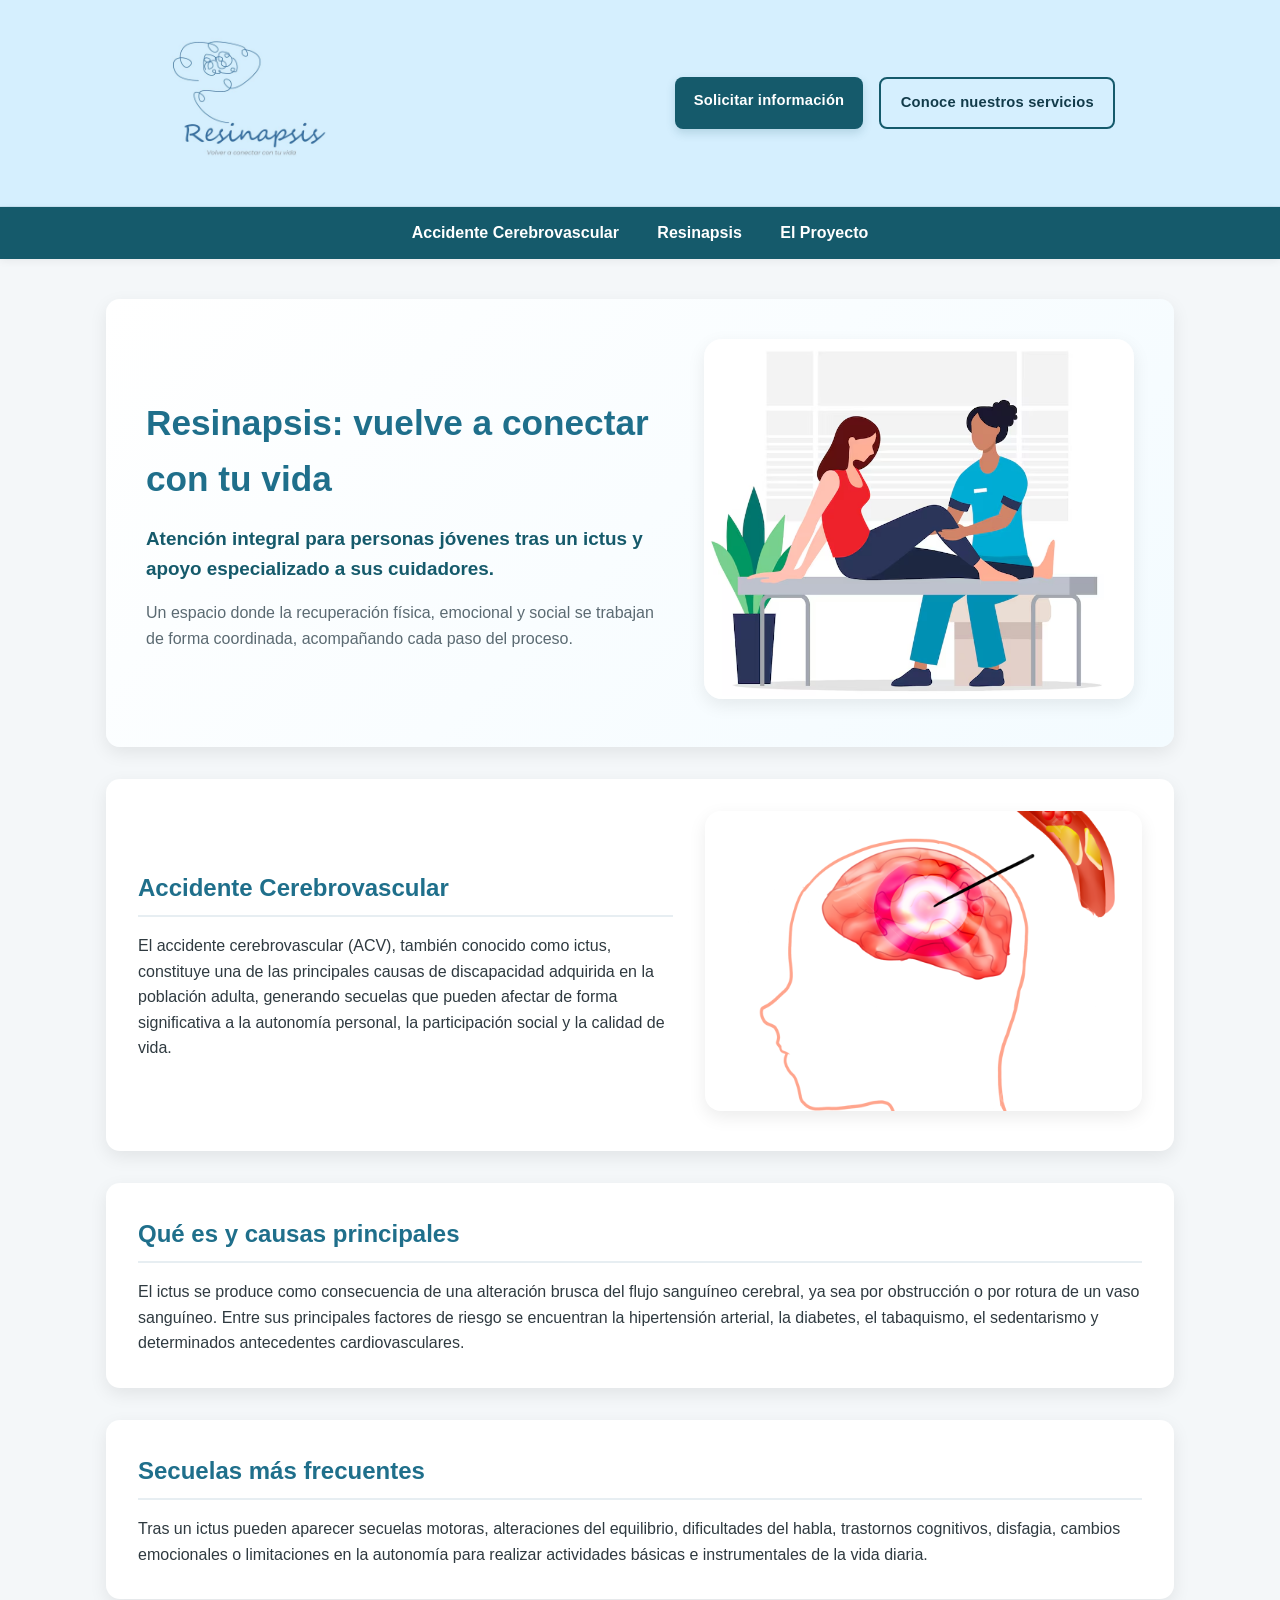
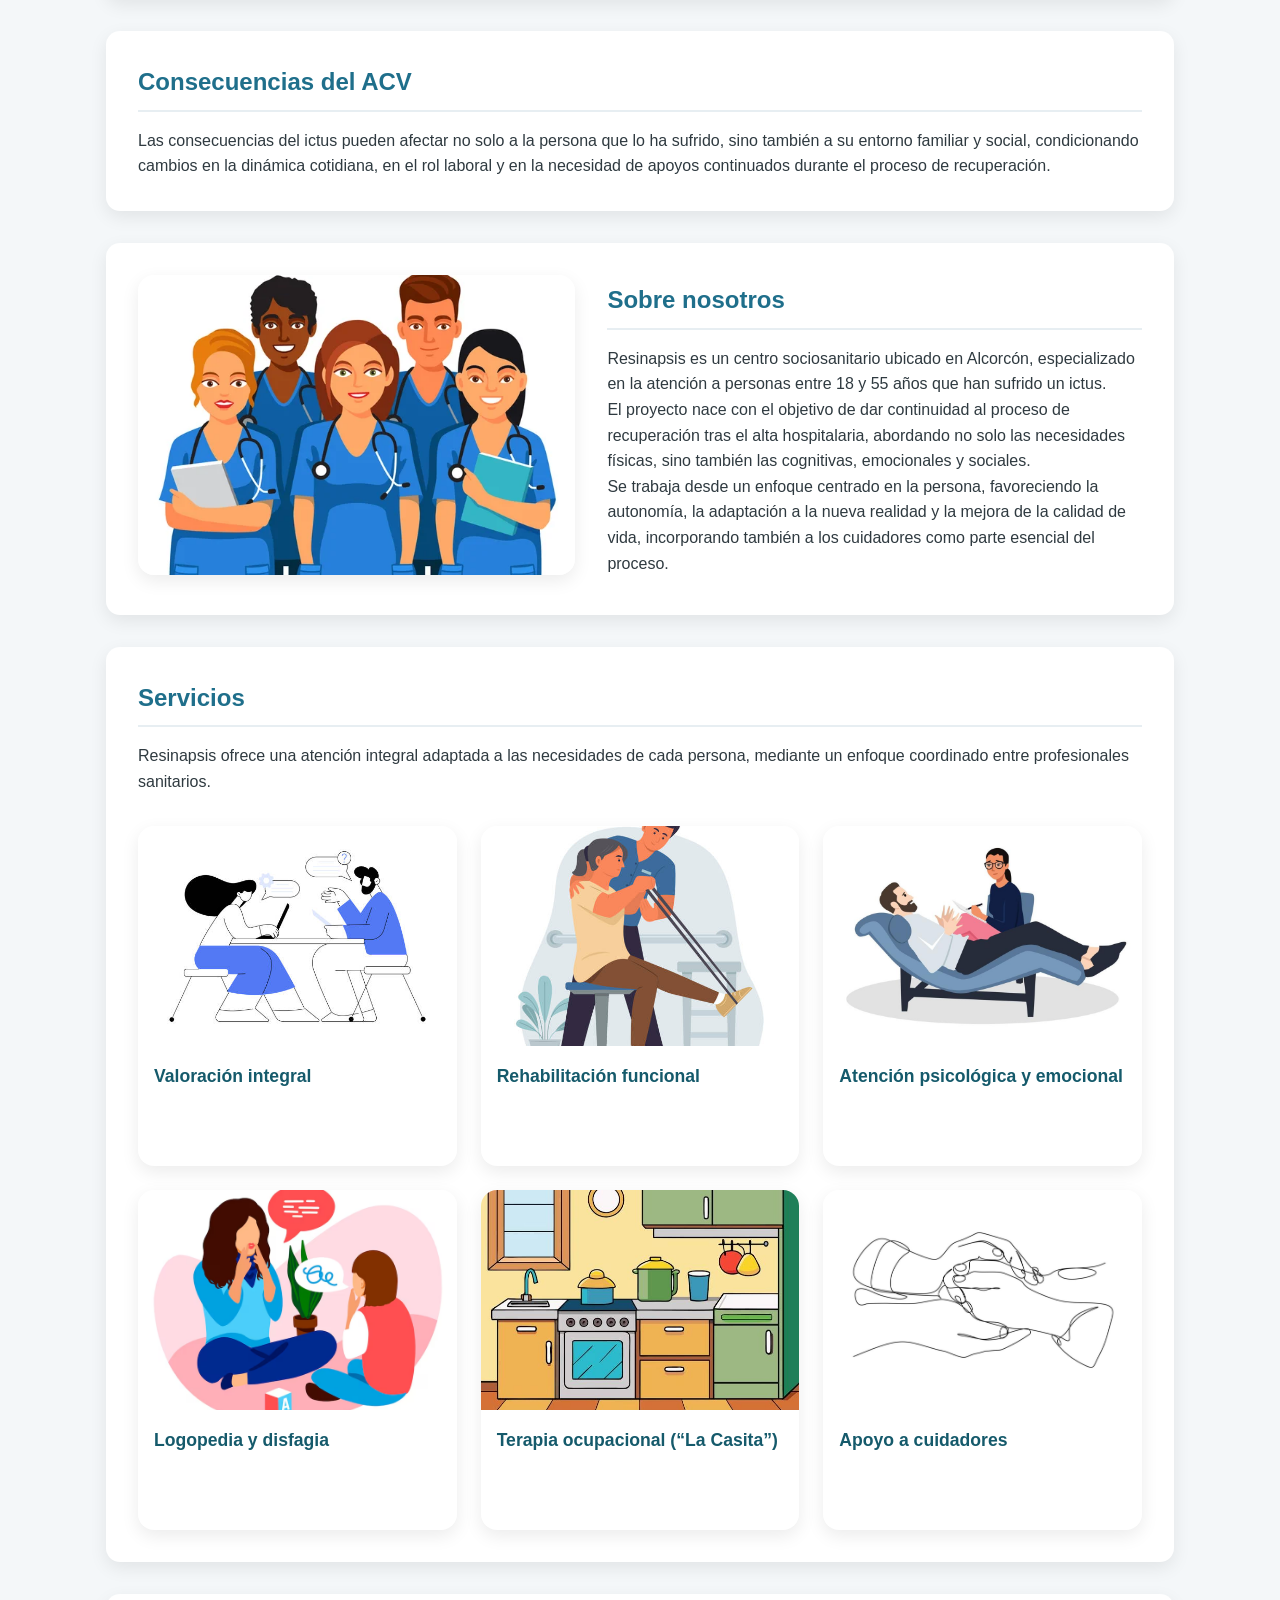
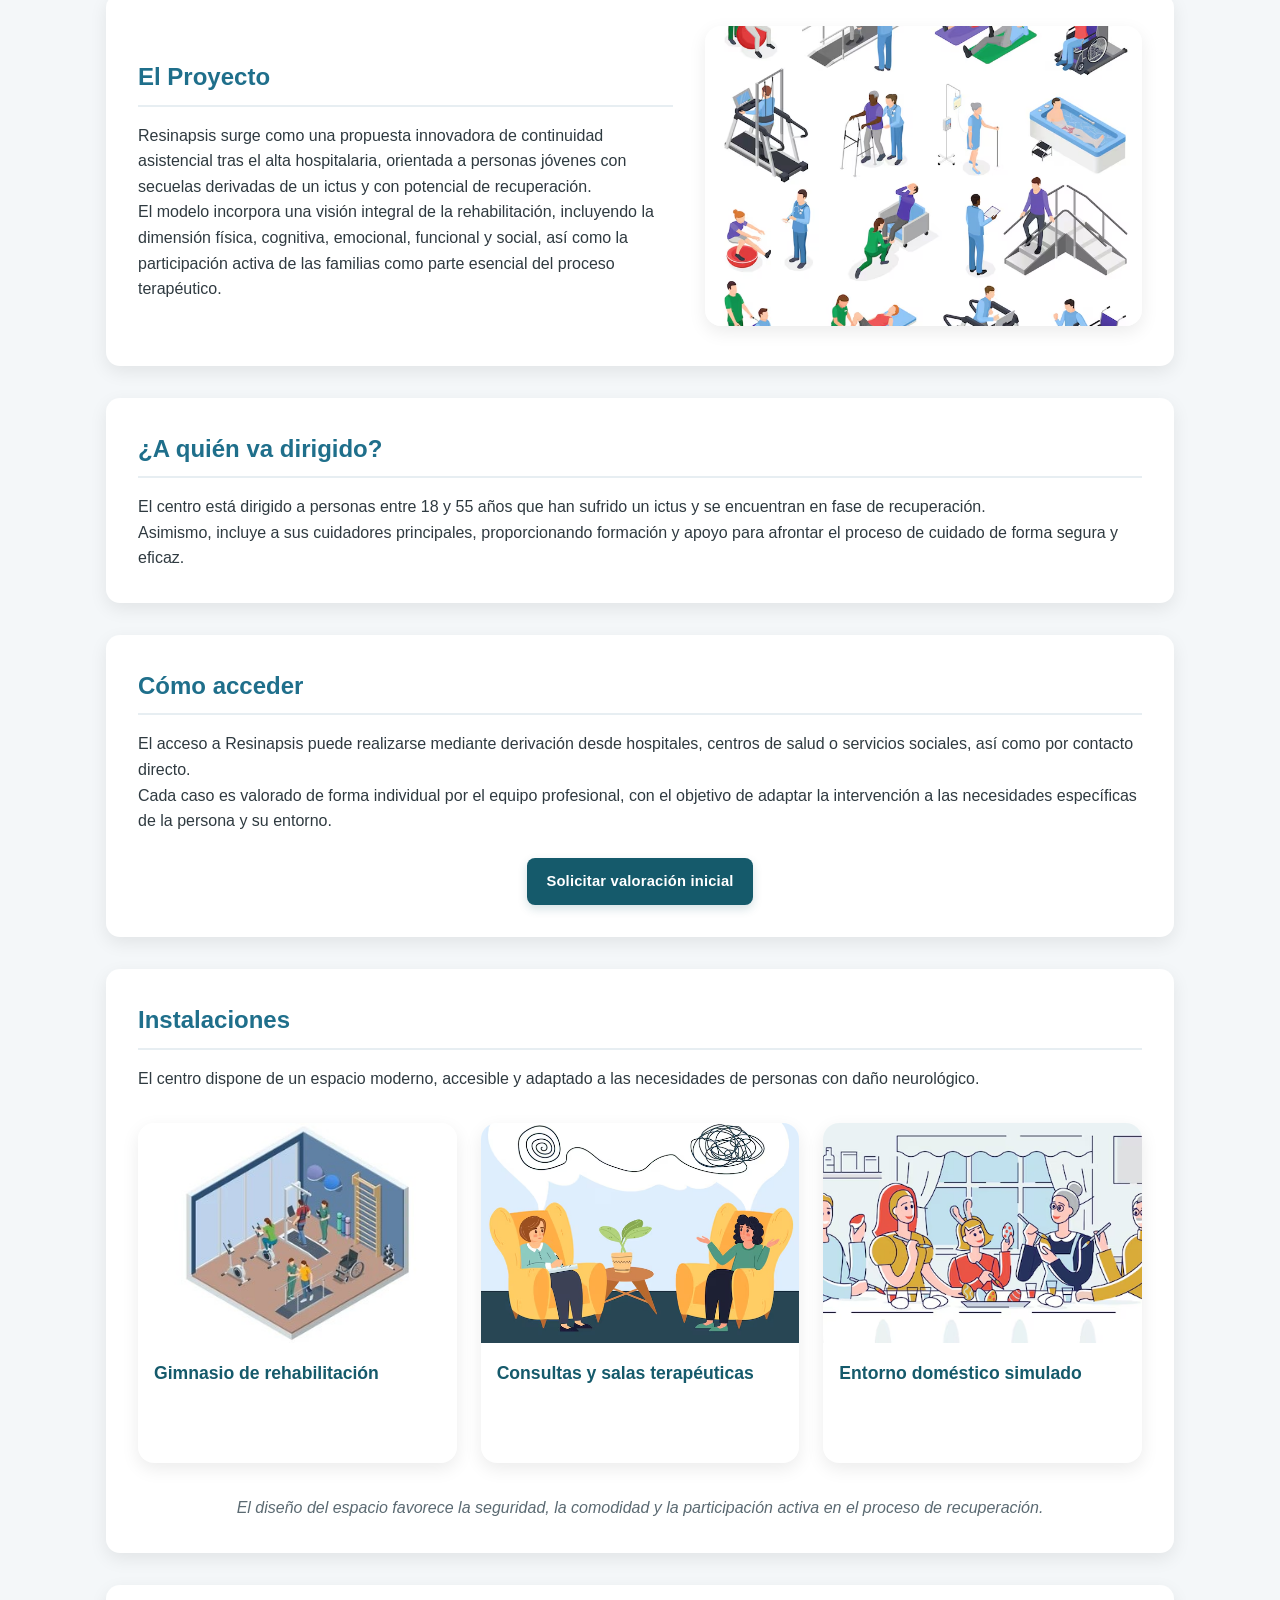
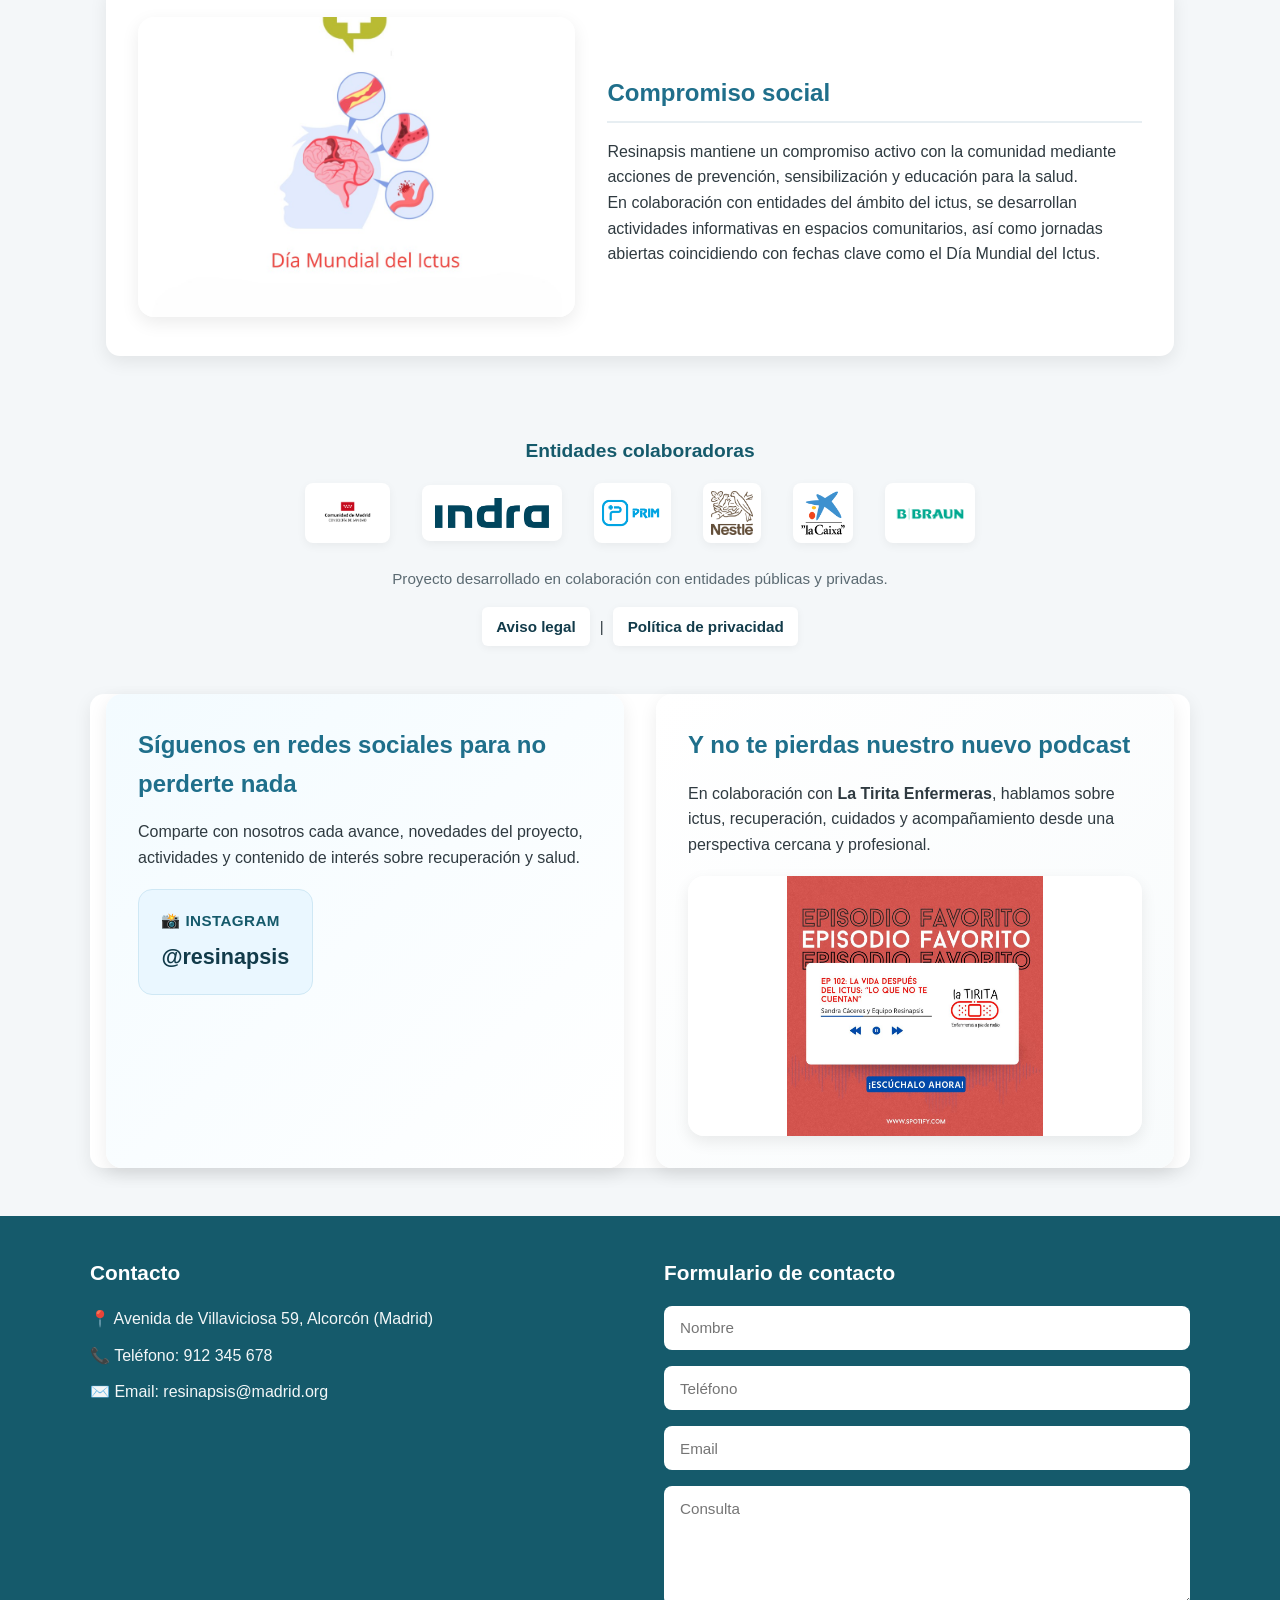
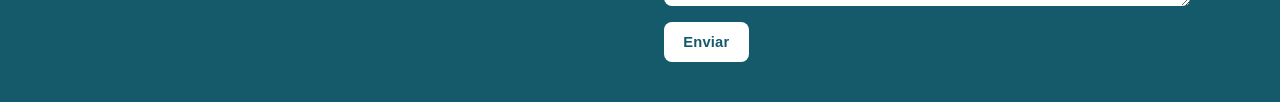
<file: index.html>
<!DOCTYPE html>
<html lang="es">
<head>
    <meta charset="UTF-8">
    <title>Resinapsis – Proyecto de Gestión en Enfermería</title>
    <meta name="viewport" content="width=device-width, initial-scale=1.0">
    <link rel="stylesheet" href="css/styles.css">
</head>
<body>

    <!-- CABECERA -->
    <header>
        <div class="header-top">
            <div class="header-text">
                <img src="assets/logo.jpeg" alt="Logo Resinapsis" class="logo-header">
            </div>

            <div class="header-buttons">
                <a href="#contacto" class="btn btn-primary">Solicitar información</a>
                <a href="#servicios" class="btn btn-secondary">Conoce nuestros servicios</a>
            </div>
        </div>
    </header>

    <!-- MENÚ DE NAVEGACIÓN -->
    <nav>
        <ul class="menu-principal">
            <li class="menu-item">
                <a href="#acv">Accidente Cerebrovascular</a>
                <ul class="submenu">
                    <li><a href="#acv-que-es">Qué es y causas principales</a></li>
                    <li><a href="#acv-secuelas">Secuelas más frecuentes</a></li>
                    <li><a href="#acv-consecuencias">Consecuencias del ACV</a></li>
                </ul>
            </li>

            <li class="menu-item">
                <a href="#sobre-nosotros">Resinapsis</a>
                <ul class="submenu">
                    <li><a href="#sobre-nosotros">Sobre nosotros</a></li>
                    <li><a href="#servicios">Servicios</a></li>
                    <li><a href="#compromiso-social">Compromiso social</a></li>
                </ul>
            </li>

            <li class="menu-item">
                <a href="#proyecto">El Proyecto</a>
                <ul class="submenu">
                    <li><a href="#dirigido">¿A quién va dirigido?</a></li>
                    <li><a href="#acceso">Cómo acceder</a></li>
                    <li><a href="#instalaciones">Instalaciones</a></li>
                </ul>
            </li>
        </ul>
    </nav>

    <!-- CONTENIDO PRINCIPAL -->
    <main>

        <!-- HERO -->
        <section class="hero">
            <div class="hero-content">
                <div class="hero-text-block">
                    <h2>Resinapsis: vuelve a conectar con tu vida</h2>
                    <p class="hero-subtitle">
                        Atención integral para personas jóvenes tras un ictus y apoyo especializado a sus cuidadores.
                    </p>
                    <p class="hero-text">
                        Un espacio donde la recuperación física, emocional y social se trabajan de forma coordinada,
                        acompañando cada paso del proceso.
                    </p>
                </div>

                <div class="hero-image">
                    <img src="assets/rehabilitacion.png" alt="Rehabilitación integral tras un ictus">
                </div>
            </div>
        </section>

        <!-- ACCIDENTE CEREBROVASCULAR -->
        <section id="acv" class="info-section">
            <div class="info-grid">
                <div class="info-text">
                    <h2>Accidente Cerebrovascular</h2>
                    <p>
                        El accidente cerebrovascular (ACV), también conocido como ictus, constituye una de las principales
                        causas de discapacidad adquirida en la población adulta, generando secuelas que pueden afectar de
                        forma significativa a la autonomía personal, la participación social y la calidad de vida.
                    </p>
                </div>
                <div class="info-image">
                    <img src="assets/accidente_cardio_vascular.jpg" alt="Información sobre accidente cerebrovascular">
                </div>
            </div>
        </section>

        <section id="acv-que-es">
            <h2>Qué es y causas principales</h2>
            <p>
                El ictus se produce como consecuencia de una alteración brusca del flujo sanguíneo cerebral, ya sea
                por obstrucción o por rotura de un vaso sanguíneo. Entre sus principales factores de riesgo se
                encuentran la hipertensión arterial, la diabetes, el tabaquismo, el sedentarismo y determinados
                antecedentes cardiovasculares.
            </p>
        </section>

        <section id="acv-secuelas">
            <h2>Secuelas más frecuentes</h2>
            <p>
                Tras un ictus pueden aparecer secuelas motoras, alteraciones del equilibrio, dificultades del habla,
                trastornos cognitivos, disfagia, cambios emocionales o limitaciones en la autonomía para realizar
                actividades básicas e instrumentales de la vida diaria.
            </p>
        </section>

        <section id="acv-consecuencias">
            <h2>Consecuencias del ACV</h2>
            <p>
                Las consecuencias del ictus pueden afectar no solo a la persona que lo ha sufrido, sino también a su
                entorno familiar y social, condicionando cambios en la dinámica cotidiana, en el rol laboral y en la
                necesidad de apoyos continuados durante el proceso de recuperación.
            </p>
        </section>

        <!-- SOBRE NOSOTROS -->
        <section id="sobre-nosotros" class="info-section">
            <div class="info-grid reverse">
                <div class="info-text">
                    <h2>Sobre nosotros</h2>
                    <p>
                        Resinapsis es un centro sociosanitario ubicado en Alcorcón, especializado en la atención a personas
                        entre 18 y 55 años que han sufrido un ictus.
                    </p>
                    <p>
                        El proyecto nace con el objetivo de dar continuidad al proceso de recuperación tras el alta
                        hospitalaria, abordando no solo las necesidades físicas, sino también las cognitivas, emocionales y
                        sociales.
                    </p>
                    <p>
                        Se trabaja desde un enfoque centrado en la persona, favoreciendo la autonomía, la adaptación a la
                        nueva realidad y la mejora de la calidad de vida, incorporando también a los cuidadores como parte
                        esencial del proceso.
                    </p>
                </div>
                <div class="info-image">
                    <img src="assets/equipo.jpg" alt="Equipo de atención sociosanitaria">
                </div>
            </div>
        </section>

        <!-- SERVICIOS -->
        <section id="servicios">
            <h2>Servicios</h2>
            <p>
                Resinapsis ofrece una atención integral adaptada a las necesidades de cada persona, mediante un
                enfoque coordinado entre profesionales sanitarios.
            </p>

            <div class="cards-grid">

                <div class="flip-card">
                    <div class="flip-card-inner">
                        <div class="flip-card-front">
                            <img src="assets/servicio-valoracion.jpg" alt="Valoración integral">
                            <h3>Valoración integral</h3>
                        </div>
                        <div class="flip-card-back">
                            <h3>Valoración integral</h3>
                            <p>
                                Evaluación inicial realizada por un equipo formado por medicina, enfermería, fisioterapia,
                                terapia ocupacional, logopedia, psicología y trabajo social.
                            </p>
                        </div>
                    </div>
                </div>

                <div class="flip-card">
                    <div class="flip-card-inner">
                        <div class="flip-card-front">
                            <img src="assets/servicio-rehabilitacion.jpg" alt="Rehabilitación funcional">
                            <h3>Rehabilitación funcional</h3>
                        </div>
                        <div class="flip-card-back">
                            <h3>Rehabilitación funcional</h3>
                            <p>
                                Intervenciones dirigidas a mejorar la movilidad, el equilibrio y la autonomía en las
                                actividades de la vida diaria.
                            </p>
                        </div>
                    </div>
                </div>

                <div class="flip-card">
                    <div class="flip-card-inner">
                        <div class="flip-card-front">
                            <img src="assets/servicio-psicologia.jpg" alt="Atención psicológica y emocional">
                            <h3>Atención psicológica y emocional</h3>
                        </div>
                        <div class="flip-card-back">
                            <h3>Atención psicológica y emocional</h3>
                            <p>
                                Apoyo orientado a la adaptación al proceso, manejo emocional y mejora del bienestar psicológico.
                            </p>
                        </div>
                    </div>
                </div>

                <div class="flip-card">
                    <div class="flip-card-inner">
                        <div class="flip-card-front">
                            <img src="assets/servicio-logopedia.jpg" alt="Logopedia y disfagia">
                            <h3>Logopedia y disfagia</h3>
                        </div>
                        <div class="flip-card-back">
                            <h3>Logopedia y disfagia</h3>
                            <p>
                                Recuperación de la comunicación y tratamiento de alteraciones de la deglución, incluyendo
                                formación a cuidadores para un manejo seguro en domicilio.
                            </p>
                        </div>
                    </div>
                </div>

                <div class="flip-card">
                    <div class="flip-card-inner">
                        <div class="flip-card-front">
                            <img src="assets/servicio-casita.jpg" alt="Terapia ocupacional La Casita">
                            <h3>Terapia ocupacional (“La Casita”)</h3>
                        </div>
                        <div class="flip-card-back">
                            <h3>Terapia ocupacional (“La Casita”)</h3>
                            <p>
                                Entrenamiento en un entorno simulado del hogar para facilitar la autonomía en actividades cotidianas.
                            </p>
                        </div>
                    </div>
                </div>

                <div class="flip-card">
                    <div class="flip-card-inner">
                        <div class="flip-card-front">
                            <img src="assets/servicio-cuidadores.jpg" alt="Apoyo a cuidadores">
                            <h3>Apoyo a cuidadores</h3>
                        </div>
                        <div class="flip-card-back">
                            <h3>Apoyo a cuidadores</h3>
                            <p>
                                Formación, acompañamiento y herramientas para mejorar el cuidado y prevenir el desgaste.
                            </p>
                        </div>
                    </div>
                </div>

            </div>
        </section>

        <!-- EL PROYECTO -->
        <section id="proyecto" class="info-section">
            <div class="info-grid">
                <div class="info-text">
                    <h2>El Proyecto</h2>
                    <p>
                        Resinapsis surge como una propuesta innovadora de continuidad asistencial tras el alta hospitalaria,
                        orientada a personas jóvenes con secuelas derivadas de un ictus y con potencial de recuperación.
                    </p>
                    <p>
                        El modelo incorpora una visión integral de la rehabilitación, incluyendo la dimensión física,
                        cognitiva, emocional, funcional y social, así como la participación activa de las familias como parte
                        esencial del proceso terapéutico.
                    </p>
                </div>
                <div class="info-image">
                    <img src="assets/proyecto.jpg" alt="Proyecto de rehabilitación neurológica">
                </div>
            </div>
        </section>

        <section id="dirigido">
            <h2>¿A quién va dirigido?</h2>
            <p>
                El centro está dirigido a personas entre 18 y 55 años que han sufrido un ictus y se encuentran en
                fase de recuperación.
            </p>
            <p>
                Asimismo, incluye a sus cuidadores principales, proporcionando formación y apoyo para afrontar el
                proceso de cuidado de forma segura y eficaz.
            </p>
        </section>

        <section id="acceso">
            <h2>Cómo acceder</h2>
            <p>
                El acceso a Resinapsis puede realizarse mediante derivación desde hospitales, centros de salud o
                servicios sociales, así como por contacto directo.
            </p>
            <p>
                Cada caso es valorado de forma individual por el equipo profesional, con el objetivo de adaptar la
                intervención a las necesidades específicas de la persona y su entorno.
            </p>

            <div class="section-button">
                <a href="#contacto" class="btn btn-primary">Solicitar valoración inicial</a>
            </div>
        </section>

        <!-- INSTALACIONES -->
        <section id="instalaciones">
            <h2>Instalaciones</h2>
            <p>
                El centro dispone de un espacio moderno, accesible y adaptado a las necesidades de personas con daño
                neurológico.
            </p>

            <div class="cards-grid">

                <div class="flip-card">
                    <div class="flip-card-inner">
                        <div class="flip-card-front">
                            <img src="assets/instalacion-gimnasio.jpg" alt="Gimnasio de rehabilitación">
                            <h3>Gimnasio de rehabilitación</h3>
                        </div>
                        <div class="flip-card-back">
                            <h3>Gimnasio de rehabilitación</h3>
                            <p>
                                Espacio destinado al trabajo físico y funcional, orientado a la recuperación de la movilidad,
                                el equilibrio y la coordinación.
                            </p>
                        </div>
                    </div>
                </div>

                <div class="flip-card">
                    <div class="flip-card-inner">
                        <div class="flip-card-front">
                            <img src="assets/instalacion-salas.jpg" alt="Consultas y salas terapéuticas">
                            <h3>Consultas y salas terapéuticas</h3>
                        </div>
                        <div class="flip-card-back">
                            <h3>Consultas y salas terapéuticas</h3>
                            <p>
                                Áreas específicas para logopedia, psicología, enfermería, medicina y trabajo interdisciplinar.
                            </p>
                        </div>
                    </div>
                </div>

                <div class="flip-card">
                    <div class="flip-card-inner">
                        <div class="flip-card-front">
                            <img src="assets/instalacion-casita.jpg" alt="Entorno doméstico simulado">
                            <h3>Entorno doméstico simulado</h3>
                        </div>
                        <div class="flip-card-back">
                            <h3>Entorno doméstico simulado</h3>
                            <p>
                                Zona adaptada para terapia ocupacional que facilita el entrenamiento en actividades cotidianas
                                en un contexto similar al hogar.
                            </p>
                        </div>
                    </div>
                </div>

            </div>

            <p class="facility-note">
                El diseño del espacio favorece la seguridad, la comodidad y la participación activa en el proceso de recuperación.
            </p>
        </section>

        <!-- COMPROMISO SOCIAL -->
        <section id="compromiso-social" class="info-section">
            <div class="info-grid reverse">
                <div class="info-text">
                    <h2>Compromiso social</h2>
                    <p>
                        Resinapsis mantiene un compromiso activo con la comunidad mediante acciones de prevención,
                        sensibilización y educación para la salud.
                    </p>
                    <p>
                        En colaboración con entidades del ámbito del ictus, se desarrollan actividades informativas en
                        espacios comunitarios, así como jornadas abiertas coincidiendo con fechas clave como el Día Mundial
                        del Ictus.
                    </p>
                </div>
                <div class="info-image">
                    <img src="assets/compromiso.jpg" alt="Compromiso social y educación para la salud">
                </div>
            </div>
        </section>

    </main>

    <!-- BLOQUE EXTRA -->
    <div class="footer-extra">
        <div class="footer-logos">
            <h3>Entidades colaboradoras</h3>
            <div class="logos-container">
                <img src="assets/logo1.png" alt="Logo Consejería de Sanidad Comunidad de Madrid">
                <img src="assets/logo2.png" alt="Logo Indra">
                <img src="assets/logo3.png" alt="Logo Prim Group">
                <img src="assets/logo4.png" alt="Logo Nestlé">
                <img src="assets/logo5.png" alt="Logo La Caixa">
                <img src="assets/logo6.png" alt="Logo B. Braun">
            </div>
        </div>

        <p class="footer-collab-text">
            Proyecto desarrollado en colaboración con entidades públicas y privadas.
        </p>

        <div class="footer-links">
            <a href="pages/aviso-legal.html">Aviso legal</a>
            <span>|</span>
            <a href="pages/politica-privacidad.html">Política de privacidad</a>
        </div>
    </div>

    <!-- REDES Y PODCAST -->
    <section class="community-section">
        <div class="community-grid">

            <!-- REDES SOCIALES -->
            <div class="community-card social-card">
                <h2>Síguenos en redes sociales para no perderte nada</h2>
                <p>
                    Comparte con nosotros cada avance, novedades del proyecto, actividades y contenido de interés sobre recuperación y salud.
                </p>

                <div class="social-box">
                    <span class="social-label">📸 Instagram</span>
                    <a href="#" class="social-link">@resinapsis</a>
                </div>
            </div>

            <!-- PODCAST -->
            <div class="community-card podcast-card">
                <h2>Y no te pierdas nuestro nuevo podcast</h2>
                <p>
                    En colaboración con <strong>La Tirita Enfermeras</strong>, hablamos sobre ictus, recuperación, cuidados y acompañamiento desde una perspectiva cercana y profesional.
                </p>

                <a href="#" class="podcast-preview">
                    <img src="assets/podcast-preview.jpeg" alt="Podcast Resinapsis con La Tirita Enfermeras">
                </a>
            </div>

        </div>
    </section>

    <!-- PIE DE PÁGINA / CONTACTO -->
    <footer id="contacto">
        <div class="footer-container">
            <div class="footer-info">
                <h3>Contacto</h3>
                <p>📍 Avenida de Villaviciosa 59, Alcorcón (Madrid)</p>
                <p>📞 Teléfono: 912 345 678</p>
                <p>✉️ Email: resinapsis@madrid.org</p>
            </div>

            <div class="footer-form">
                <h3>Formulario de contacto</h3>
                <form>
                    <input type="text" name="nombre" placeholder="Nombre">
                    <input type="tel" name="telefono" placeholder="Teléfono">
                    <input type="email" name="email" placeholder="Email">
                    <textarea name="consulta" rows="4" placeholder="Consulta"></textarea>
                    <button type="submit" class="btn btn-primary">Enviar</button>
                </form>
            </div>
        </div>
    </footer>

</body>
</html>
</file>
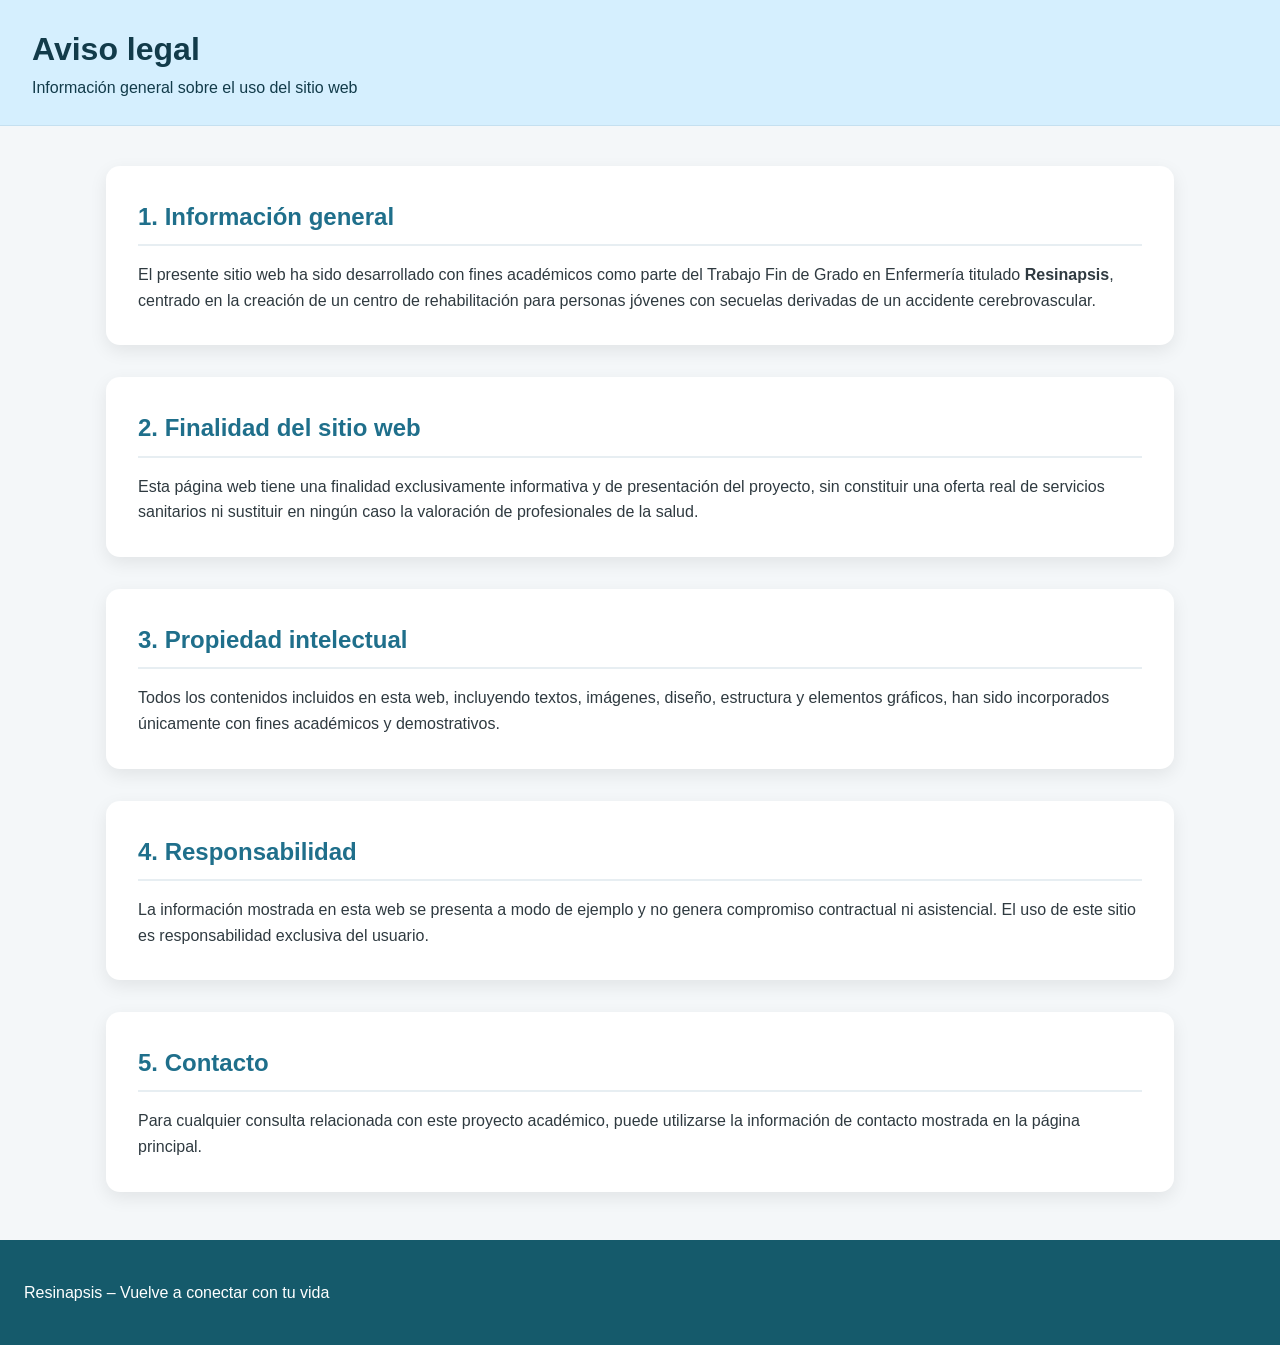
<file: pages/aviso-legal.html>
<!DOCTYPE html>
<html lang="es">
<head>
    <meta charset="UTF-8">
    <title>Aviso legal – Resinapsis</title>
    <meta name="viewport" content="width=device-width, initial-scale=1.0">
    <link rel="stylesheet" href="../css/styles.css">
</head>
<body>

    <header>
        <h1>Aviso legal</h1>
        <p>Información general sobre el uso del sitio web</p>
    </header>

    <main>
        <section>
            <h2>1. Información general</h2>
            <p>
                El presente sitio web ha sido desarrollado con fines académicos como parte del
                Trabajo Fin de Grado en Enfermería titulado <strong>Resinapsis</strong>, centrado
                en la creación de un centro de rehabilitación para personas jóvenes con secuelas
                derivadas de un accidente cerebrovascular.
            </p>
        </section>

        <section>
            <h2>2. Finalidad del sitio web</h2>
            <p>
                Esta página web tiene una finalidad exclusivamente informativa y de presentación
                del proyecto, sin constituir una oferta real de servicios sanitarios ni sustituir
                en ningún caso la valoración de profesionales de la salud.
            </p>
        </section>

        <section>
            <h2>3. Propiedad intelectual</h2>
            <p>
                Todos los contenidos incluidos en esta web, incluyendo textos, imágenes, diseño,
                estructura y elementos gráficos, han sido incorporados únicamente con fines
                académicos y demostrativos.
            </p>
        </section>

        <section>
            <h2>4. Responsabilidad</h2>
            <p>
                La información mostrada en esta web se presenta a modo de ejemplo y no genera
                compromiso contractual ni asistencial. El uso de este sitio es responsabilidad
                exclusiva del usuario.
            </p>
        </section>

        <section>
            <h2>5. Contacto</h2>
            <p>
                Para cualquier consulta relacionada con este proyecto académico, puede utilizarse
                la información de contacto mostrada en la página principal.
            </p>
        </section>
    </main>

    <footer>
        <p>Resinapsis – Vuelve a conectar con tu vida</p>
    </footer>

</body>
</html>
</file>
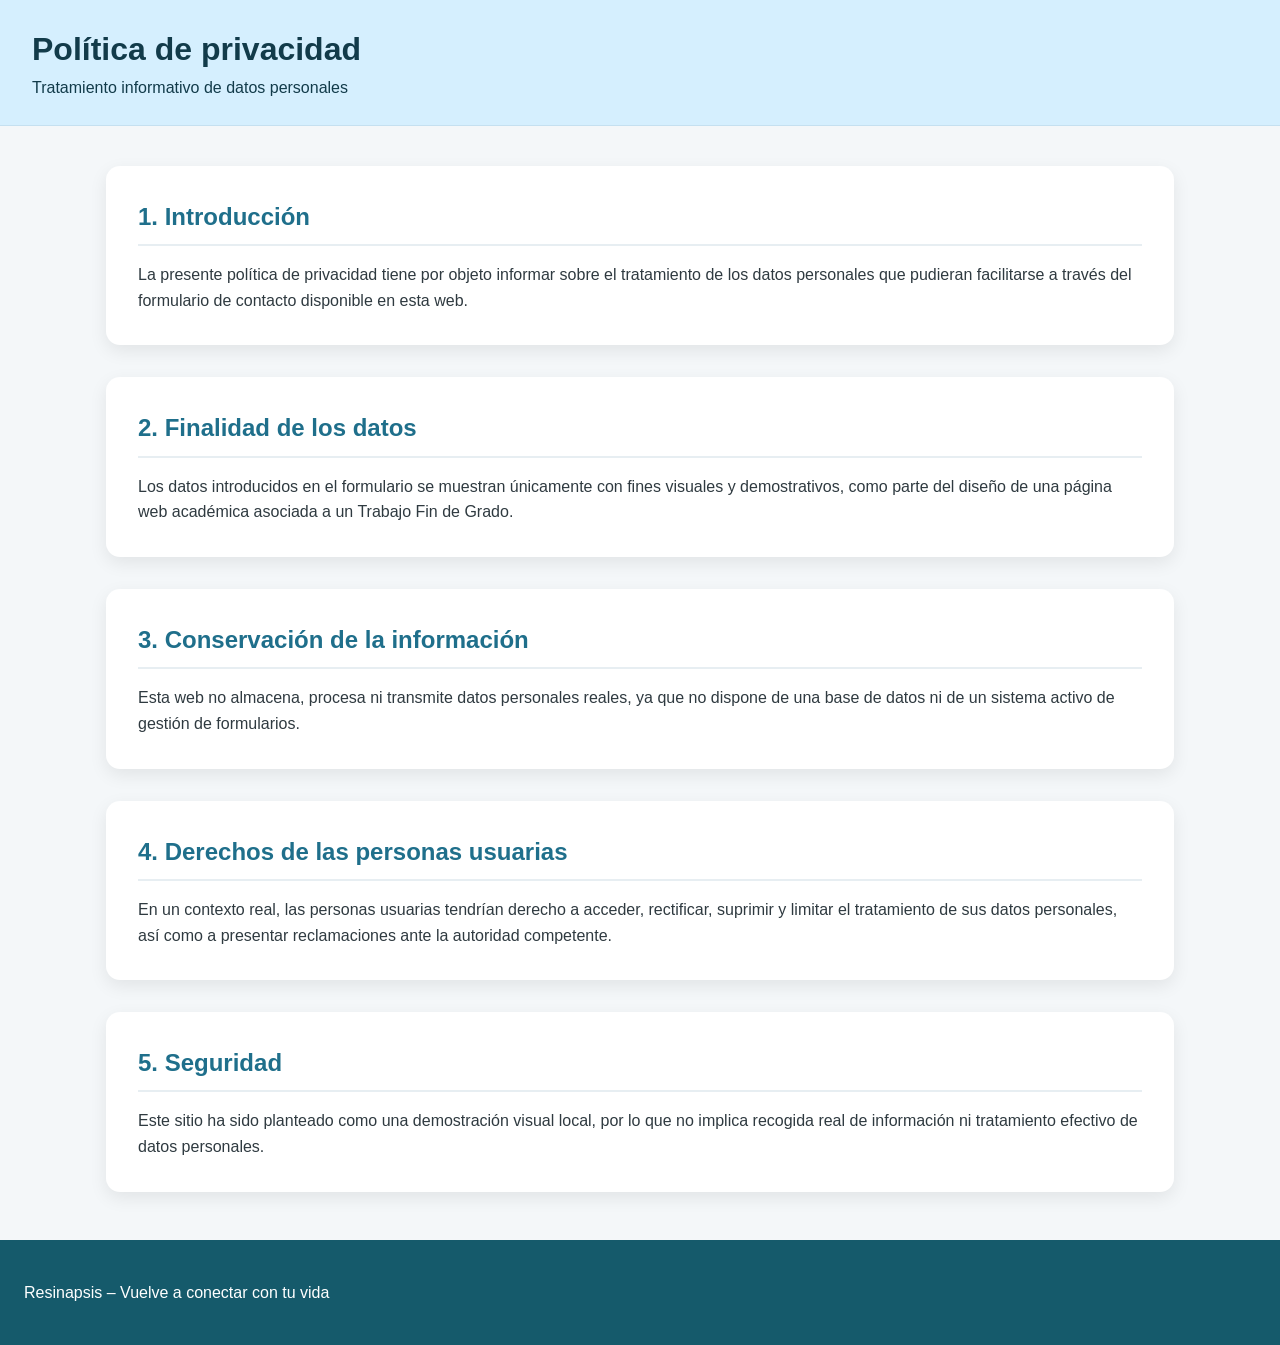
<file: pages/politica-privacidad.html>
<!DOCTYPE html>
<html lang="es">
<head>
    <meta charset="UTF-8">
    <title>Política de privacidad – Resinapsis</title>
    <meta name="viewport" content="width=device-width, initial-scale=1.0">
    <link rel="stylesheet" href="../css/styles.css">
</head>
<body>

    <header>
        <h1>Política de privacidad</h1>
        <p>Tratamiento informativo de datos personales</p>
    </header>

    <main>
        <section>
            <h2>1. Introducción</h2>
            <p>
                La presente política de privacidad tiene por objeto informar sobre el tratamiento
                de los datos personales que pudieran facilitarse a través del formulario de contacto
                disponible en esta web.
            </p>
        </section>

        <section>
            <h2>2. Finalidad de los datos</h2>
            <p>
                Los datos introducidos en el formulario se muestran únicamente con fines visuales
                y demostrativos, como parte del diseño de una página web académica asociada a un
                Trabajo Fin de Grado.
            </p>
        </section>

        <section>
            <h2>3. Conservación de la información</h2>
            <p>
                Esta web no almacena, procesa ni transmite datos personales reales, ya que no dispone
                de una base de datos ni de un sistema activo de gestión de formularios.
            </p>
        </section>

        <section>
            <h2>4. Derechos de las personas usuarias</h2>
            <p>
                En un contexto real, las personas usuarias tendrían derecho a acceder, rectificar,
                suprimir y limitar el tratamiento de sus datos personales, así como a presentar
                reclamaciones ante la autoridad competente.
            </p>
        </section>

        <section>
            <h2>5. Seguridad</h2>
            <p>
                Este sitio ha sido planteado como una demostración visual local, por lo que no
                implica recogida real de información ni tratamiento efectivo de datos personales.
            </p>
        </section>
    </main>

    <footer>
        <p>Resinapsis – Vuelve a conectar con tu vida</p>
    </footer>

</body>
</html>
</file>
<file: css/styles.css>
/* ===============================
   VARIABLES Y RESET
   =============================== */

:root {
    --header-bg: #d5effe;
    --primary: #1f6f8b;
    --primary-dark: #155a6b;
    --primary-darker: #123b4a;
    --accent-light: #eaf7ff;
    --text-main: #2f3a40;
    --text-soft: #5b6a72;
    --white: #ffffff;
    --border-light: #dbe8ed;
    --shadow-soft: 0 6px 18px rgba(0, 0, 0, 0.08);
    --radius: 14px;
}

* {
    margin: 0;
    padding: 0;
    box-sizing: border-box;
}

html {
    scroll-behavior: smooth;
}

body {
    font-family: "Segoe UI", Arial, sans-serif;
    background-color: #f4f7f9;
    color: var(--text-main);
    line-height: 1.6;
}

/* ===============================
   CABECERA
   =============================== */

header {
    background-color: var(--header-bg);
    color: var(--primary-darker);
    padding: 1.5rem 2rem;
    border-bottom: 1px solid rgba(18, 59, 74, 0.08);
}

.header-top {
    display: flex;
    justify-content: space-between;
    align-items: center;
    max-width: 950px;
    margin: 0 auto;
    gap: 1.5rem;
    flex-wrap: wrap;
}

.header-text {
    text-align: left;
    max-width: 520px;
}

.logo-header {
    max-width: 180px;
    height: auto;
    display: block;
    margin-bottom: 0.5rem;
}

.header-buttons {
    display: flex;
    gap: 1rem;
    flex-wrap: wrap;
}

/* ===============================
   BOTONES
   =============================== */

.btn {
    text-decoration: none;
    padding: 0.75rem 1.2rem;
    border-radius: 8px;
    font-weight: 700;
    transition: all 0.25s ease;
    display: inline-block;
    border: none;
    cursor: pointer;
    font-size: 0.92rem;
    letter-spacing: 0.2px;
}

.btn-primary {
    background-color: var(--primary-dark);
    color: var(--white);
    box-shadow: 0 4px 10px rgba(21, 90, 107, 0.18);
}

.btn-primary:hover {
    background-color: var(--primary-darker);
    transform: translateY(-2px);
}

.btn-secondary {
    background-color: transparent;
    color: var(--primary-darker);
    border: 2px solid var(--primary-dark);
}

.btn-secondary:hover {
    background-color: rgba(21, 90, 107, 0.08);
    transform: translateY(-2px);
}

/* ===============================
   NAVEGACIÓN
   =============================== */

nav {
    background-color: var(--primary-dark);
    box-shadow: 0 2px 8px rgba(0, 0, 0, 0.06);
}

.menu-principal {
    list-style: none;
    display: flex;
    justify-content: center;
    position: relative;
    flex-wrap: wrap;
}

.menu-item {
    position: relative;
}

.menu-item > a {
    color: var(--white);
    text-decoration: none;
    font-weight: 600;
    padding: 0.85rem 1.2rem;
    display: block;
    border-radius: 6px;
    transition: background-color 0.25s ease;
}

.menu-item > a:hover {
    background-color: var(--primary);
}

.submenu {
    list-style: none;
    position: absolute;
    top: 100%;
    left: 0;
    min-width: 260px;
    background-color: var(--white);
    box-shadow: var(--shadow-soft);
    border-radius: 10px;
    display: none;
    z-index: 1000;
    overflow: hidden;
}

.menu-item:hover .submenu {
    display: block;
}

.submenu li a {
    display: block;
    padding: 0.75rem 1rem;
    text-decoration: none;
    color: var(--text-main);
    font-size: 0.95rem;
    transition: background-color 0.2s ease, color 0.2s ease;
}

.submenu li a:hover {
    background-color: #f0f8fc;
    color: var(--primary);
}

.submenu li:not(:last-child) a {
    border-bottom: 1px solid #edf2f5;
}

/* ===============================
   MAIN Y SECCIONES
   =============================== */

main {
    max-width: 1100px;
    margin: 2.5rem auto;
    padding: 0 1rem;
}

section {
    background-color: var(--white);
    padding: 2rem;
    margin-bottom: 2rem;
    border-radius: var(--radius);
    box-shadow: var(--shadow-soft);
}

section h2 {
    color: var(--primary);
    margin-bottom: 1rem;
    border-bottom: 2px solid #e7eef2;
    padding-bottom: 0.5rem;
}

section h3 {
    color: var(--primary-dark);
    margin-bottom: 0.7rem;
    font-size: 1.1rem;
}

section p {
    font-size: 1rem;
    text-align: left;
    color: var(--text-main);
}

/* ===============================
   HERO
   =============================== */

.hero {
    padding: 2.5rem;
    background: linear-gradient(135deg, #ffffff 0%, #f3fbff 100%);
}

.hero-content {
    display: grid;
    grid-template-columns: 1.1fr 0.9fr;
    gap: 2rem;
    align-items: center;
}

.hero-text-block h2 {
    font-size: 2.2rem;
    border-bottom: none;
    padding-bottom: 0;
    margin-bottom: 1rem;
}

.hero-subtitle {
    font-size: 1.18rem;
    font-weight: 600;
    color: var(--primary-dark);
    margin-bottom: 1rem;
}

.hero-text {
    color: var(--text-soft);
    max-width: 650px;
}

.hero-image img {
    width: 100%;
    height: 360px;
    object-fit: cover;
    border-radius: 18px;
    box-shadow: var(--shadow-soft);
}

/* ===============================
   SECCIONES CON IMAGEN
   =============================== */

.info-grid {
    display: grid;
    grid-template-columns: 1.1fr 0.9fr;
    gap: 2rem;
    align-items: center;
}

.info-grid.reverse {
    grid-template-columns: 0.9fr 1.1fr;
}

.info-grid.reverse .info-text {
    order: 2;
}

.info-grid.reverse .info-image {
    order: 1;
}

.info-image img {
    width: 100%;
    height: 300px;
    object-fit: cover;
    border-radius: 16px;
    box-shadow: var(--shadow-soft);
}

/* ===============================
   CARDS FLIP
   =============================== */

.cards-grid {
    display: grid;
    grid-template-columns: repeat(auto-fit, minmax(260px, 1fr));
    gap: 1.5rem;
    margin-top: 2rem;
}

.flip-card {
    background: transparent;
    perspective: 1000px;
    height: 340px;
}

.flip-card-inner {
    position: relative;
    width: 100%;
    height: 100%;
    transition: transform 0.7s ease;
    transform-style: preserve-3d;
}

.flip-card:hover .flip-card-inner {
    transform: rotateY(180deg);
}

.flip-card-front,
.flip-card-back {
    position: absolute;
    width: 100%;
    height: 100%;
    border-radius: 16px;
    backface-visibility: hidden;
    overflow: hidden;
    box-shadow: var(--shadow-soft);
}

.flip-card-front {
    background-color: var(--white);
    display: flex;
    flex-direction: column;
}

.flip-card-front img {
    width: 100%;
    height: 220px;
    object-fit: cover;
}

.flip-card-front h3 {
    padding: 1rem 1rem 1.2rem;
    margin: 0;
    color: var(--primary-dark);
}

.flip-card-back {
    background: linear-gradient(135deg, #1f6f8b 0%, #155a6b 100%);
    color: var(--white);
    transform: rotateY(180deg);
    padding: 1.5rem;
    display: flex;
    flex-direction: column;
    justify-content: center;
}

.flip-card-back h3 {
    color: var(--white);
    margin-bottom: 1rem;
}

.flip-card-back p {
    color: rgba(255, 255, 255, 0.96);
    text-align: left;
}

/* ===============================
   BOTÓN DE SECCIÓN
   =============================== */

.section-button {
    margin-top: 1.5rem;
    text-align: center;
}

/* ===============================
   NOTA INSTALACIONES
   =============================== */

.facility-note {
    margin-top: 2rem;
    text-align: center;
    font-style: italic;
    color: var(--text-soft);
}

/* ===============================
   FOOTER EXTRA
   =============================== */

   .footer-extra {
    margin-top: 3rem;
    margin-bottom: 3rem;
    padding: 2rem 1rem 0;
    text-align: center;
}

.footer-logos h3 {
    margin-bottom: 1rem;
    font-size: 1.2rem;
    color: var(--primary-dark);
}

.logos-container {
    display: flex;
    justify-content: center;
    align-items: center;
    gap: 2rem;
    flex-wrap: wrap;
    margin-bottom: 1.5rem;
}

.logos-container img {
    max-height: 60px;
    max-width: 140px;
    object-fit: contain;
    background-color: var(--white);
    padding: 0.5rem;
    border-radius: 8px;
    box-shadow: 0 3px 10px rgba(0, 0, 0, 0.05);
}

.footer-collab-text {
    margin-bottom: 1rem;
    font-size: 0.95rem;
    color: var(--text-soft);
}

.footer-links {
    display: flex;
    justify-content: center;
    align-items: center;
    gap: 0.6rem;
    flex-wrap: wrap;
    font-size: 0.95rem;
}

.footer-links a {
    color: var(--primary-darker);
    background-color: var(--white);
    text-decoration: none;
    font-weight: 700;
    padding: 0.45rem 0.9rem;
    border-radius: 6px;
    transition: all 0.25s ease;
    box-shadow: 0 2px 8px rgba(0, 0, 0, 0.05);
}

.footer-links a:hover {
    background-color: #dcecf1;
    color: #082d36;
}

/* ===============================
   REDES SOCIALES Y PODCAST
   =============================== */

.community-section {
    max-width: 1100px;
    margin: 0 auto 2rem auto;
    padding: 0 1rem;
}

.community-grid {
    display: grid;
    grid-template-columns: 1fr 1fr;
    gap: 2rem;
}

.community-card {
    background-color: #ffffff;
    border-radius: 16px;
    padding: 2rem;
    box-shadow: 0 6px 18px rgba(0, 0, 0, 0.08);
}

.community-card h2 {
    color: #1f6f8b;
    margin-bottom: 1rem;
    font-size: 1.5rem;
    border-bottom: none;
    padding-bottom: 0;
}

.community-card p {
    color: #2f3a40;
    margin-bottom: 1.2rem;
    text-align: left;
}

.social-card {
    background: linear-gradient(135deg, #f3fbff 0%, #ffffff 100%);
}

.social-box {
    background-color: #eaf7ff;
    border: 1px solid #cfe8f5;
    border-radius: 14px;
    padding: 1.2rem 1.4rem;
    display: inline-flex;
    flex-direction: column;
    gap: 0.4rem;
}

.social-label {
    font-size: 0.95rem;
    color: #155a6b;
    font-weight: 700;
    text-transform: uppercase;
    letter-spacing: 0.4px;
}

.social-link {
    font-size: 1.35rem;
    font-weight: 800;
    color: #123b4a;
    text-decoration: none;
    transition: color 0.25s ease;
}

.social-link:hover {
    color: #1f6f8b;
}

.podcast-card {
    background: linear-gradient(135deg, #ffffff 0%, #f8fbfc 100%);
}

.podcast-preview {
    display: block;
    border-radius: 16px;
    overflow: hidden;
    box-shadow: 0 6px 16px rgba(0, 0, 0, 0.08);
    transition: transform 0.25s ease, box-shadow 0.25s ease;
}

.podcast-preview:hover {
    transform: translateY(-4px);
    box-shadow: 0 10px 22px rgba(0, 0, 0, 0.12);
}

.podcast-preview img {
    width: 100%;
    height: 260px;
    object-fit: contain;
    display: block;
    background-color: #ffffff;
}

/* ===============================
   FOOTER CONTACTO
   =============================== */

footer {
    background-color: var(--primary-dark);
    color: var(--white);
    padding: 2.5rem 1.5rem;
    margin-top: 3rem;
}

.footer-container {
    max-width: 1100px;
    margin: 0 auto;
    display: flex;
    justify-content: space-between;
    gap: 3rem;
    flex-wrap: wrap;
    text-align: left;
}

.footer-info,
.footer-form {
    flex: 1;
    min-width: 300px;
}

.footer-info h3,
.footer-form h3 {
    margin-bottom: 1rem;
    font-size: 1.3rem;
    color: var(--white);
}

.footer-info p {
    margin-bottom: 0.7rem;
    color: rgba(255, 255, 255, 0.95);
}

.footer-form form {
    display: flex;
    flex-direction: column;
    gap: 1rem;
}

.footer-form input,
.footer-form textarea {
    width: 100%;
    padding: 0.85rem 1rem;
    border: none;
    border-radius: 8px;
    font-family: inherit;
    font-size: 0.95rem;
}

.footer-form textarea {
    resize: vertical;
    min-height: 120px;
}

.footer-form .btn-primary {
    background-color: var(--white);
    color: var(--primary-dark);
    width: fit-content;
    box-shadow: none;
}

.footer-form .btn-primary:hover {
    background-color: #e8f1f4;
    color: var(--primary-darker);
}

/* ===============================
   RESPONSIVE
   =============================== */

@media (max-width: 900px) {
    .hero-content,
    .info-grid,
    .info-grid.reverse {
        grid-template-columns: 1fr;
    }

    .info-grid.reverse .info-text,
    .info-grid.reverse .info-image {
        order: initial;
    }

    .hero-image img,
    .info-image img {
        height: 260px;
    }
}

@media (max-width: 768px) {
    header {
        padding: 1.2rem 1rem;
    }

    .header-top {
        flex-direction: column;
        align-items: center;
        text-align: center;
    }

    .header-text {
        text-align: center;
    }

    .header-buttons {
        justify-content: center;
    }

    .menu-principal {
        flex-direction: column;
        align-items: center;
    }

    .submenu {
        position: static;
        box-shadow: none;
        border-radius: 0;
        min-width: auto;
    }

    section {
        padding: 1.5rem;
    }

    .hero-text-block h2 {
        font-size: 1.8rem;
    }

    .footer-container {
        flex-direction: column;
    }
}
</file>
